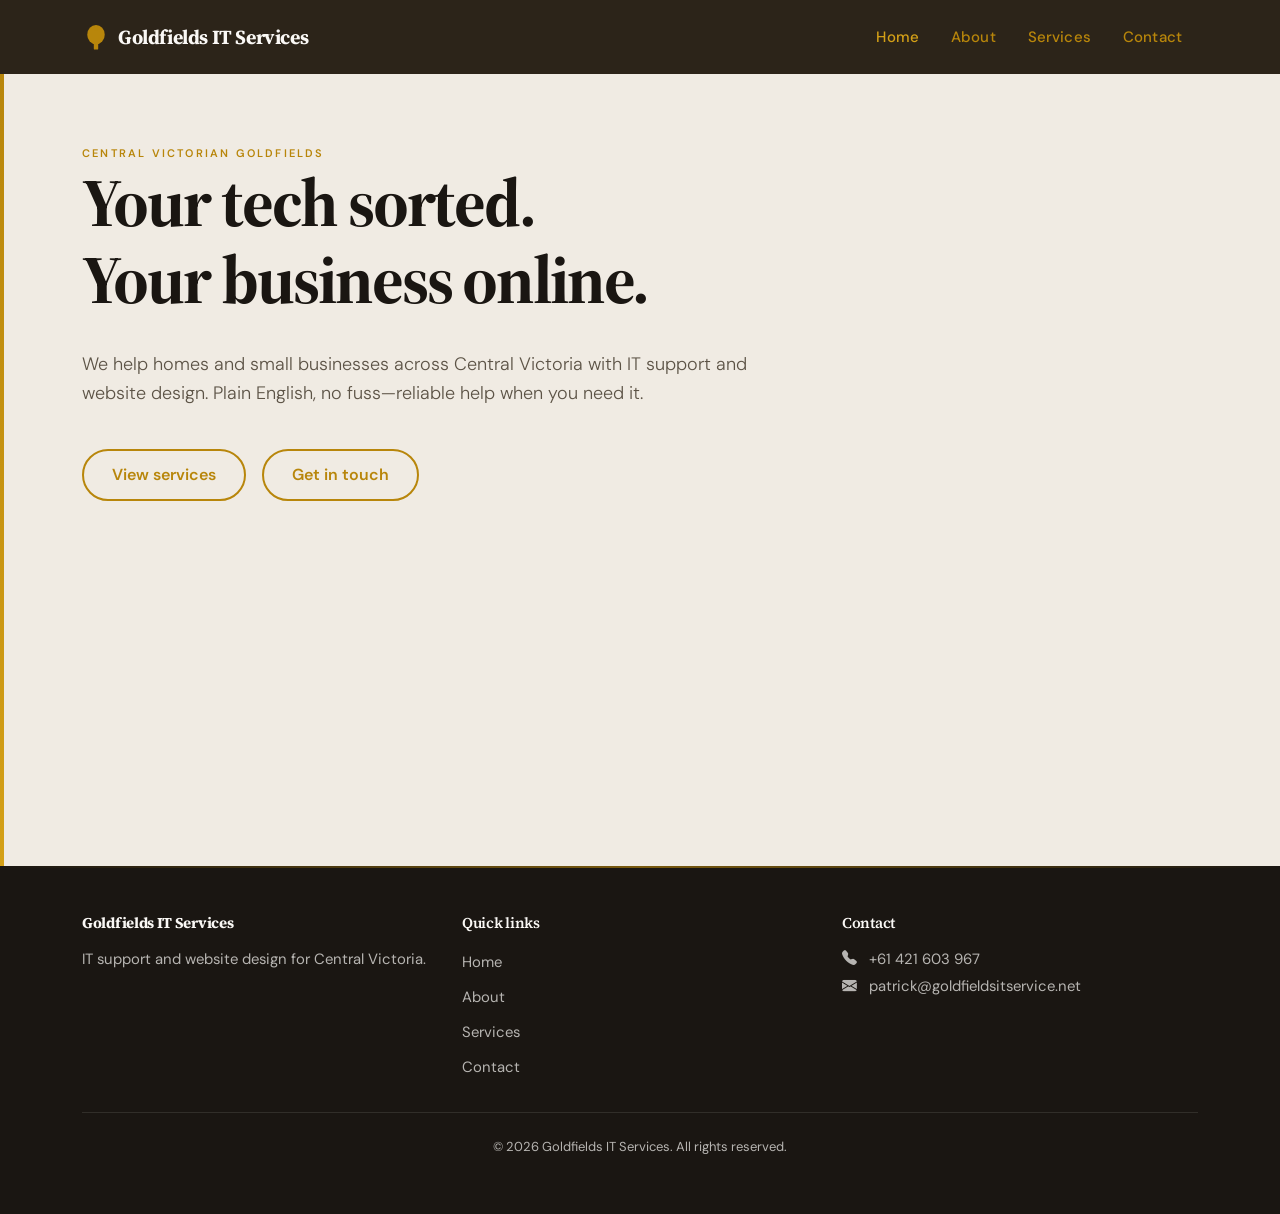
<file: index.html>
<!DOCTYPE html>
<html lang="en">
<head>
  <meta charset="UTF-8">
  <meta name="viewport" content="width=device-width, initial-scale=1.0">
  <title>Goldfields IT Services – IT Support & Website Design | Sandon & Central Goldfields</title>
  <meta name="description" content="IT support and website design for homes and small business in Sandon and the Central Goldfields. Reliable, jargon-free, local.">
  <link href="https://cdn.jsdelivr.net/npm/bootstrap@5.3.2/dist/css/bootstrap.min.css" rel="stylesheet">
  <link href="https://cdn.jsdelivr.net/npm/bootstrap-icons@1.11.1/font/bootstrap-icons.css" rel="stylesheet">
  <link href="css/theme.css" rel="stylesheet">
</head>
<body>
  <div id="navbar-placeholder"></div>
  <main>
    <section id="home" class="hero-editorial bg-light">
      <div class="container">
        <div class="hero-inner">
          <span class="hero-badge">Central Victorian Goldfields</span>
          <h1>Your tech sorted.</br>Your business online.</h1>
          <p class="lead">We help homes and small businesses across Central Victoria with IT support and website design. Plain English, no fuss—reliable help when you need it.</p>
          <div class="d-flex flex-wrap gap-3" id="hero-buttons">
            <a href="services.html" class="btn btn-primary">View services</a>
            <a href="contact.html" class="btn btn-outline-light">Get in touch</a>
          </div>
        </div>
      </div>
    </section>
  </main>
  <div id="footer-placeholder"></div>
  <script src="https://cdn.jsdelivr.net/npm/bootstrap@5.3.2/dist/js/bootstrap.bundle.min.js"></script>
  <script src="js/include.js"></script>
</body>
</html>
</file>
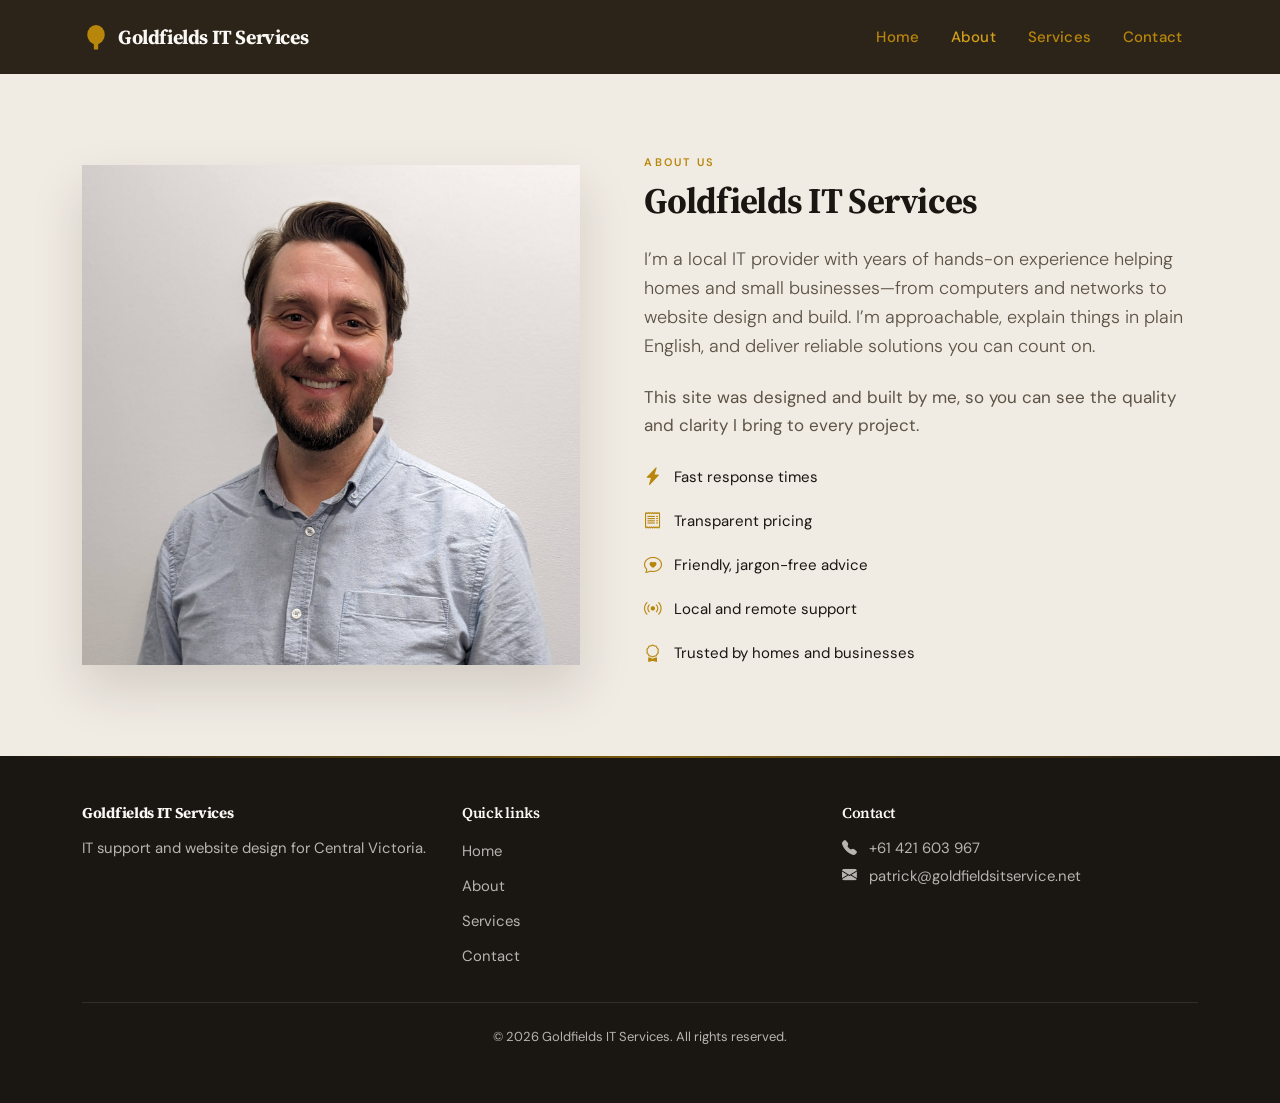
<file: about.html>
<!DOCTYPE html>
<html lang="en">
<head>
  <meta charset="UTF-8">
  <meta name="viewport" content="width=device-width, initial-scale=1.0">
  <title>About | Goldfields IT Services</title>
  <meta name="description" content="Meet the team behind Goldfields IT Services—local IT support and website design in Sandon and the Central Goldfields.">
  <link href="https://cdn.jsdelivr.net/npm/bootstrap@5.3.2/dist/css/bootstrap.min.css" rel="stylesheet">
  <link href="https://cdn.jsdelivr.net/npm/bootstrap-icons@1.11.1/font/bootstrap-icons.css" rel="stylesheet">
  <link href="css/theme.css" rel="stylesheet">
</head>
<body>
  <div id="navbar-placeholder"></div>

  <main>
    <section id="about" class="bg-light">
      <div class="container">
        <div class="about-layout">
          <div class="about-photo-wrap">
            <img src="images/about-photo.jpg" alt="Patrick – Goldfields IT Services" class="about-photo" width="400" height="500">
          </div>
          <div class="about-content">
            <p class="kicker">About us</p>
            <h2>Goldfields IT Services</h2>
            <p class="lead">I’m a local IT provider with years of hands-on experience helping homes and small businesses—from computers and networks to website design and build. I’m approachable, explain things in plain English, and deliver reliable solutions you can count on.</p>
            <p class="text-muted">This site was designed and built by me, so you can see the quality and clarity I bring to every project.</p>
            <ul class="traits">
              <li><i class="bi bi-lightning-charge-fill" aria-hidden="true"></i> Fast response times</li>
              <li><i class="bi bi-receipt" aria-hidden="true"></i> Transparent pricing</li>
              <li><i class="bi bi-chat-heart" aria-hidden="true"></i> Friendly, jargon-free advice</li>
              <li><i class="bi bi-broadcast" aria-hidden="true"></i> Local and remote support</li>
              <li><i class="bi bi-award" aria-hidden="true"></i> Trusted by homes and businesses</li>
            </ul>
          </div>
        </div>
      </div>
    </section>
  </main>

  <div id="footer-placeholder"></div>

  <script src="https://cdn.jsdelivr.net/npm/bootstrap@5.3.2/dist/js/bootstrap.bundle.min.js"></script>
  <script src="js/include.js"></script>
</body>
</html>
</file>
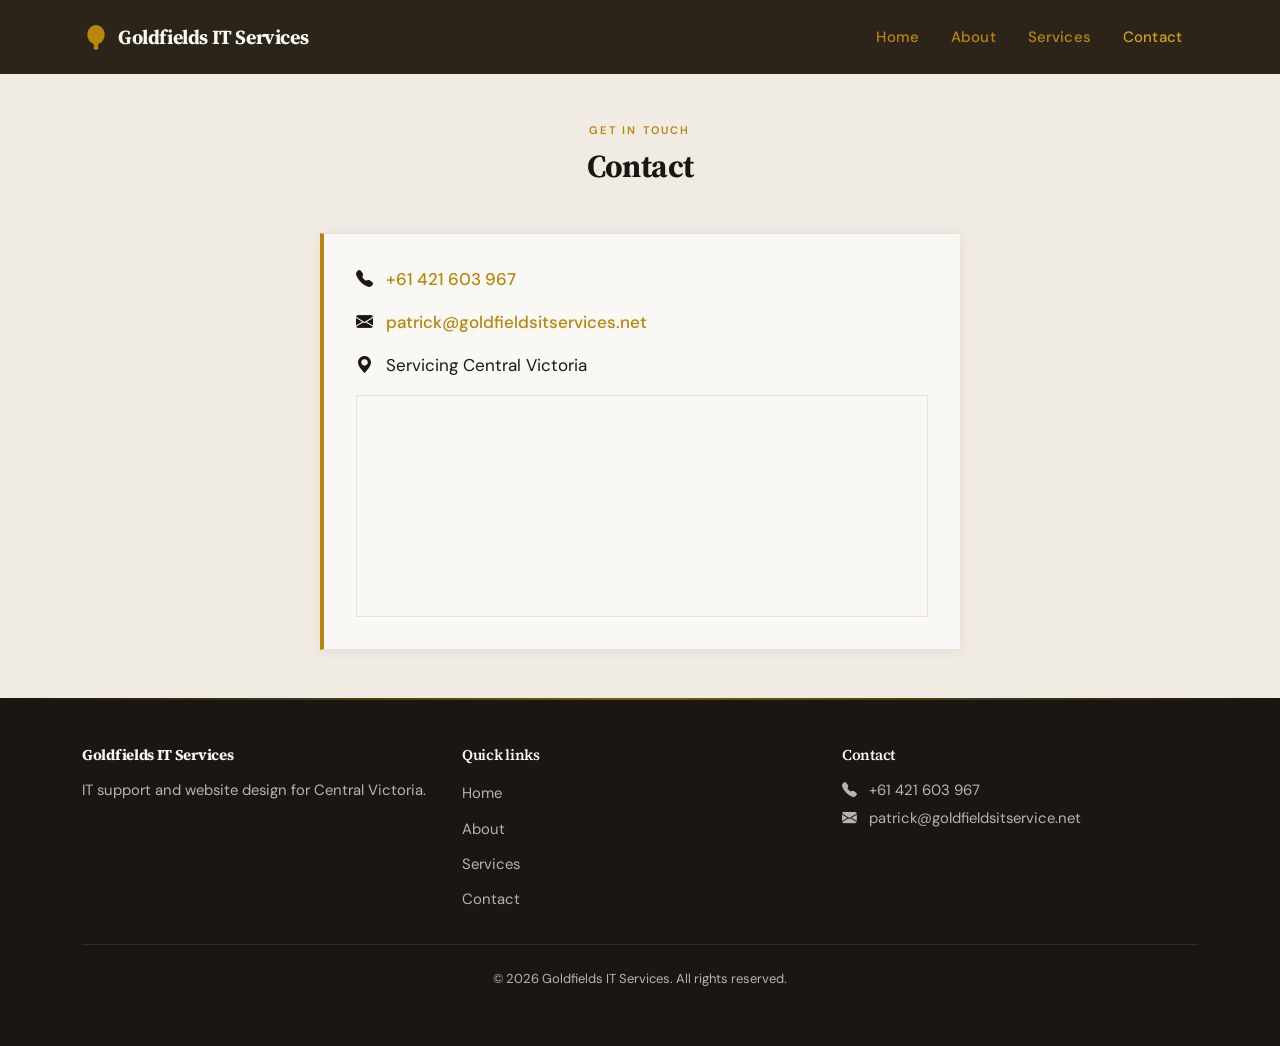
<file: contact.html>
<!DOCTYPE html>
<html lang="en">
<head>
  <meta charset="UTF-8">
  <meta name="viewport" content="width=device-width, initial-scale=1.0">
  <title>Contact | Goldfields IT Services</title>
  <meta name="description" content="Get in touch for IT support or website design. Sandon and Central Goldfields.">
  <link href="https://cdn.jsdelivr.net/npm/bootstrap@5.3.2/dist/css/bootstrap.min.css" rel="stylesheet">
  <link href="https://cdn.jsdelivr.net/npm/bootstrap-icons@1.11.1/font/bootstrap-icons.css" rel="stylesheet">
  <link href="css/theme.css" rel="stylesheet">
</head>
<body>
  <div id="navbar-placeholder"></div>

  <main>
    <section id="contact" class="bg-light py-5">
      <div class="container">
        <p class="kicker text-center">Get in touch</p>
        <h2 class="text-center mb-5">Contact</h2>
        <div class="row justify-content-center">
          <div class="col-lg-7">
            <div class="contact-card">
              <p><i class="bi bi-telephone-fill me-2" aria-hidden="true"></i> <a href="tel:+61421603967">+61 421 603 967</a></p>
              <p><i class="bi bi-envelope-fill me-2" aria-hidden="true"></i> <a href="mailto:patrick@goldfieldsitservices.net">patrick@goldfieldsitservices.net</a></p>
              <p class="mb-3"><i class="bi bi-geo-alt-fill me-2" aria-hidden="true"></i> Servicing Central Victoria</p>
              <div class="contact-map-wrap">
                <!-- To update: Google Maps → search your area → Share → Embed a map → copy the iframe src -->
                <iframe
                  src="https://www.google.com/maps/embed?pb=!1m18!1m12!1m3!1d5062620!2d143.74!3d-36.95!2m3!1f0!2f0!3f0!3m2!1i1024!2i768!4f13.1!3m3!1m2!1s0x6ad2f3b378cf2c3f%3A0x5045671028e69e6e!2sCentral%20Goldfields%20Victoria!5e0!3m2!1sen!2sau!4v1630000000000"
                  width="100%"
                  height="220"
                  style="border:0;"
                  allowfullscreen=""
                  loading="lazy"
                  referrerpolicy="no-referrer-when-downgrade"
                  title="Service area: Central Goldfields and Central Victoria"></iframe>
              </div>
            </div>
          </div>
        </div>
      </div>
    </section>
  </main>

  <div id="footer-placeholder"></div>

  <script src="https://cdn.jsdelivr.net/npm/bootstrap@5.3.2/dist/js/bootstrap.bundle.min.js"></script>
  <script src="js/include.js"></script>
</body>
</html>
</file>
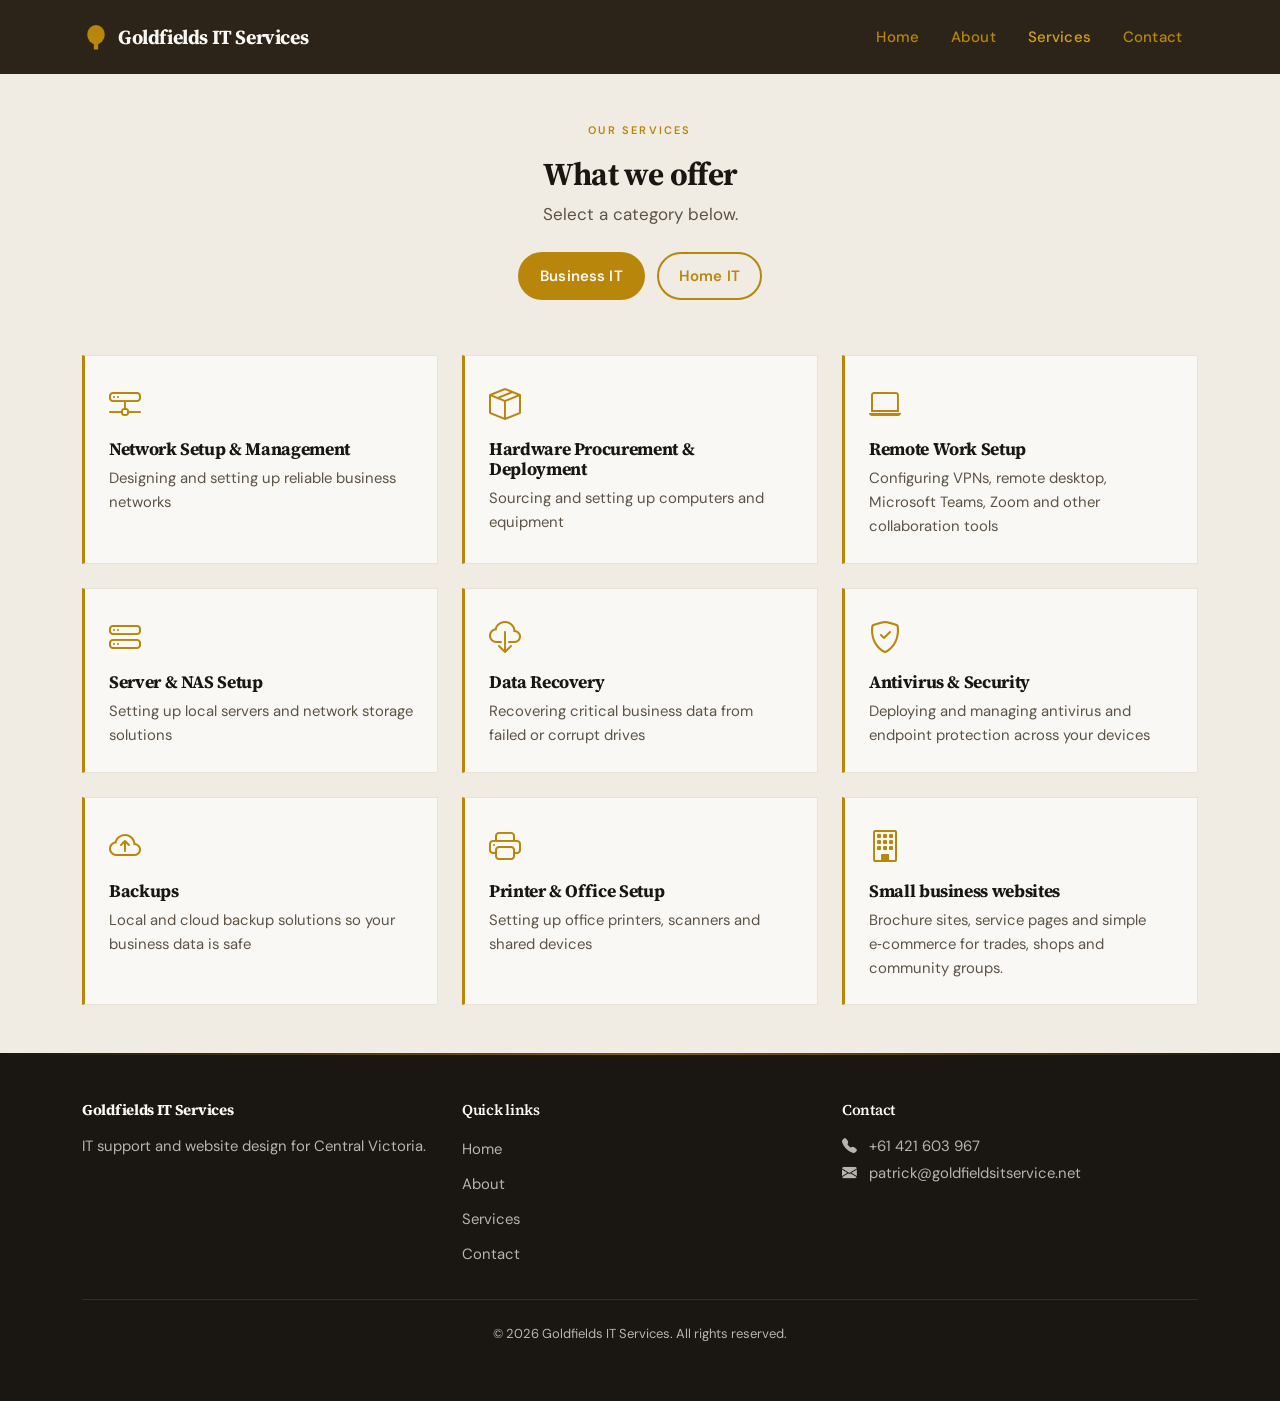
<file: services.html>
<!DOCTYPE html>
<html lang="en">
<head>
  <meta charset="UTF-8">
  <meta name="viewport" content="width=device-width, initial-scale=1.0">
  <title>Services | Goldfields IT Services</title>
  <meta name="description" content="Home IT, business IT and website design—full list of services from Goldfields IT Services.">
  <link href="https://cdn.jsdelivr.net/npm/bootstrap@5.3.2/dist/css/bootstrap.min.css" rel="stylesheet">
  <link href="https://cdn.jsdelivr.net/npm/bootstrap-icons@1.11.1/font/bootstrap-icons.css" rel="stylesheet">
  <link href="css/theme.css" rel="stylesheet">
</head>
<body>
  <div id="navbar-placeholder"></div>

  <main>
    <section id="services" class="bg-light py-5">
      <div class="container">
        <p class="kicker text-center">Our services</p>
        <h2 class="section-title text-center mb-2">What we offer</h2>
        <p class="text-center text-muted mb-4">Select a category below.</p>
        <ul class="nav nav-tabs justify-content-center mb-4" id="servicesTabs" role="tablist">
          <li class="nav-item" role="presentation">
            <button class="nav-link active fw-semibold" id="business-it-tab" data-bs-toggle="tab" data-bs-target="#business-it" type="button" role="tab" aria-controls="business-it" aria-selected="true">Business IT</button>
          </li>
          <li class="nav-item" role="presentation">
            <button class="nav-link fw-semibold" id="home-it-tab" data-bs-toggle="tab" data-bs-target="#home-it" type="button" role="tab" aria-controls="home-it" aria-selected="false">Home IT</button>
          </li>
        </ul>

        <div class="tab-content" id="servicesTabsContent">
          <div class="tab-pane fade" id="home-it" role="tabpanel" aria-labelledby="home-it-tab">
            <div class="row g-4">
              <div class="col-md-6 col-lg-4 col-xl-3">
                <div class="card h-100">
                  <div class="card-body p-4">
                    <i class="bi bi-wifi text-primary fs-2 mb-2 d-block"></i>
                    <h5 class="card-title">Network Setup</h5>
                    <p class="card-text text-muted small mb-0">Setting up routers, WiFi and mesh networks in your home</p>
                  </div>
                </div>
              </div>
              <div class="col-md-6 col-lg-4 col-xl-3">
                <div class="card h-100">
                  <div class="card-body p-4">
                    <i class="bi bi-cpu text-primary fs-2 mb-2 d-block"></i>
                    <h5 class="card-title">PC Setup & Custom Builds</h5>
                    <p class="card-text text-muted small mb-0">Getting new computers configured and ready to use, or speccing and building a custom PC—including gaming PCs—tailored to your needs.</p>
                  </div>
                </div>
              </div>
              <div class="col-md-6 col-lg-4 col-xl-3">
                <div class="card h-100">
                  <div class="card-body p-4">
                    <i class="bi bi-tools text-primary fs-2 mb-2 d-block"></i>
                    <h5 class="card-title">Computer Repair & Diagnostics</h5>
                    <p class="card-text text-muted small mb-0">Fixing hardware and software issues</p>
                  </div>
                </div>
              </div>
              <div class="col-md-6 col-lg-4 col-xl-3">
                <div class="card h-100">
                  <div class="card-body p-4">
                    <i class="bi bi-journal-bookmark text-primary fs-2 mb-2 d-block"></i>
                    <h5 class="card-title">Basic IT Training</h5>
                    <p class="card-text text-muted small mb-0">Hands on training for email, Office apps and safe browsing</p>
                  </div>
                </div>
              </div>
              <div class="col-md-6 col-lg-4 col-xl-3">
                <div class="card h-100">
                  <div class="card-body p-4">
                    <i class="bi bi-printer text-primary fs-2 mb-2 d-block"></i>
                    <h5 class="card-title">Printer & Peripheral Setup</h5>
                    <p class="card-text text-muted small mb-0">Getting your printers, monitors and accessories working</p>
                  </div>
                </div>
              </div>
              <div class="col-md-6 col-lg-4 col-xl-3">
                <div class="card h-100">
                  <div class="card-body p-4">
                    <i class="bi bi-cloud-download text-primary fs-2 mb-2 d-block"></i>
                    <h5 class="card-title">Data Recovery</h5>
                    <p class="card-text text-muted small mb-0">Recovering lost or deleted files from computers and drives</p>
                  </div>
                </div>
              </div>
              <div class="col-md-6 col-lg-4 col-xl-3">
                <div class="card h-100">
                  <div class="card-body p-4">
                    <i class="bi bi-house-gear text-primary fs-2 mb-2 d-block"></i>
                    <h5 class="card-title">Smart Home & IoT Setup</h5>
                    <p class="card-text text-muted small mb-0">Setting up smart TVs, streaming devices and home assistants on a secure network</p>
                  </div>
                </div>
              </div>
            </div>
          </div>

          <div class="tab-pane fade show active" id="business-it" role="tabpanel" aria-labelledby="business-it-tab">
            <div class="row g-4">
              <div class="col-md-6 col-lg-4">
                <div class="card h-100">
                  <div class="card-body p-4">
                    <i class="bi bi-hdd-network text-primary fs-2 mb-2 d-block"></i>
                    <h5 class="card-title">Network Setup & Management</h5>
                    <p class="card-text text-muted small mb-0">Designing and setting up reliable business networks</p>
                  </div>
                </div>
              </div>
              <div class="col-md-6 col-lg-4">
                <div class="card h-100">
                  <div class="card-body p-4">
                    <i class="bi bi-box-seam text-primary fs-2 mb-2 d-block"></i>
                    <h5 class="card-title">Hardware Procurement & Deployment</h5>
                    <p class="card-text text-muted small mb-0">Sourcing and setting up computers and equipment</p>
                  </div>
                </div>
              </div>
              <div class="col-md-6 col-lg-4">
                <div class="card h-100">
                  <div class="card-body p-4">
                    <i class="bi bi-laptop text-primary fs-2 mb-2 d-block"></i>
                    <h5 class="card-title">Remote Work Setup</h5>
                    <p class="card-text text-muted small mb-0">Configuring VPNs, remote desktop, Microsoft Teams, Zoom and other collaboration tools</p>
                  </div>
                </div>
              </div>
              <div class="col-md-6 col-lg-4">
                <div class="card h-100">
                  <div class="card-body p-4">
                    <i class="bi bi-hdd-stack text-primary fs-2 mb-2 d-block"></i>
                    <h5 class="card-title">Server & NAS Setup</h5>
                    <p class="card-text text-muted small mb-0">Setting up local servers and network storage solutions</p>
                  </div>
                </div>
              </div>
              <div class="col-md-6 col-lg-4">
                <div class="card h-100">
                  <div class="card-body p-4">
                    <i class="bi bi-cloud-download text-primary fs-2 mb-2 d-block"></i>
                    <h5 class="card-title">Data Recovery</h5>
                    <p class="card-text text-muted small mb-0">Recovering critical business data from failed or corrupt drives</p>
                  </div>
                </div>
              </div>
              <div class="col-md-6 col-lg-4">
                <div class="card h-100">
                  <div class="card-body p-4">
                    <i class="bi bi-shield-check text-primary fs-2 mb-2 d-block"></i>
                    <h5 class="card-title">Antivirus & Security</h5>
                    <p class="card-text text-muted small mb-0">Deploying and managing antivirus and endpoint protection across your devices</p>
                  </div>
                </div>
              </div>
              <div class="col-md-6 col-lg-4">
                <div class="card h-100">
                  <div class="card-body p-4">
                    <i class="bi bi-cloud-arrow-up text-primary fs-2 mb-2 d-block"></i>
                    <h5 class="card-title">Backups</h5>
                    <p class="card-text text-muted small mb-0">Local and cloud backup solutions so your business data is safe</p>
                  </div>
                </div>
              </div>
              <div class="col-md-6 col-lg-4">
                <div class="card h-100">
                  <div class="card-body p-4">
                    <i class="bi bi-printer text-primary fs-2 mb-2 d-block"></i>
                    <h5 class="card-title">Printer & Office Setup</h5>
                    <p class="card-text text-muted small mb-0">Setting up office printers, scanners and shared devices</p>
                  </div>
                </div>
              </div>
              <div class="col-md-6 col-lg-4">
                <div class="card h-100">
                  <div class="card-body p-4">
                    <i class="bi bi-building text-primary fs-2 mb-2 d-block"></i>
                    <h5 class="card-title">Small business websites</h5>
                    <p class="card-text text-muted small mb-0">Brochure sites, service pages and simple e‑commerce for trades, shops and community groups.</p>
                  </div>
                </div>
              </div>
            </div>
          </div>

        </div>
      </div>
    </section>
  </main>

  <div id="footer-placeholder"></div>

  <script src="https://cdn.jsdelivr.net/npm/bootstrap@5.3.2/dist/js/bootstrap.bundle.min.js"></script>
  <script src="js/include.js"></script>
</body>
</html>
</file>
<file: css/theme.css>
/* Goldfields IT Services — Full redesign
   Editorial, bold layout. Serif + sans. Forest green + brown. */

@import url('https://fonts.googleapis.com/css2?family=Source+Serif+4:ital,opsz,wght@0,9..50,400;0,9..50,600;0,9..50,700;1,9..50,400&family=DM+Sans:ital,opsz,wght@0,9..40,400;0,9..40,500;0,9..40,600;0,9..40,700;1,9..40,400&display=swap');

:root {
  --font-display: 'Source Serif 4', Georgia, serif;
  --font-body: 'DM Sans', -apple-system, sans-serif;

  --green: #1e4d32;
  --green-light: #2d6b44;
  --gold: #b8860b;
  --gold-light: #d4a017;
  --brown: #2c2419;
  --brown-light: #4a4035;
  --brown-warm: #352a1f;
  --cream: #faf8f5;
  --cream-dark: #f0ebe3;
  --ink: #1a1612;
  --ink-muted: #5c5346;

  --bs-body-font-family: var(--font-body);
  --bs-headings-font-family: var(--font-display);
  --bs-primary: var(--gold);
  --bs-body-color: var(--ink);
  --bs-body-bg: var(--cream);
  --bs-headings-color: var(--ink);
  --bs-border-color: #e8e2d9;
  --bs-border-radius: 0;
  --bs-link-color: var(--gold);
  --bs-link-hover-color: var(--gold-light);

  --nav-bg: var(--brown);
  --nav-text: var(--cream);
  --nav-link: var(--gold);
  --nav-link-hover: var(--gold-light);
  --accent: var(--gold);
  --accent-hover: var(--gold-light);
}

*,
*::before,
*::after {
  box-sizing: border-box;
}

body {
  font-family: var(--font-body);
  font-size: 1.0625rem;
  line-height: 1.6;
  color: var(--ink);
  background: var(--cream);
  padding-top: 0;
  margin: 0;
  -webkit-font-smoothing: antialiased;
}

h1, h2, h3, h4, h5, h6 {
  font-family: var(--font-display);
  font-weight: 700;
  letter-spacing: -0.02em;
  line-height: 1.15;
  color: var(--ink);
}

/* ========== NAV: matches hero (brown), gold nav items ========== */
.navbar {
  background: var(--nav-bg) !important;
  border-bottom: none;
  padding: 1rem 0 !important;
}

.navbar-brand {
  font-family: var(--font-display) !important;
  font-weight: 700 !important;
  font-size: 1.25rem !important;
  color: var(--cream) !important;
  letter-spacing: -0.02em;
}

.navbar-brand:hover {
  color: var(--gold-light) !important;
}

.navbar-brand-icon {
  color: var(--gold);
}

.navbar-brand:hover .navbar-brand-icon {
  color: var(--gold-light);
}

.navbar-brand-icon svg {
  color: inherit;
}

.nav-link {
  color: var(--nav-link) !important;
  font-weight: 500 !important;
  font-size: 0.9375rem !important;
  padding-inline: 1rem !important;
  letter-spacing: 0.01em;
}

.nav-link:hover,
.nav-link.active {
  color: var(--nav-link-hover) !important;
}

.navbar-toggler {
  border-color: rgba(250, 248, 245, 0.4);
}

.navbar-toggler-icon {
  background-image: url("data:image/svg+xml,%3csvg xmlns='http://www.w3.org/2000/svg' viewBox='0 0 30 30'%3e%3cpath stroke='%23d4a017' stroke-linecap='round' stroke-miterlimit='10' stroke-width='2' d='M4 7h22M4 15h22M4 23h22'/%3e%3c/svg%3e");
}

/* ========== HERO: aligns with about (cream, gold accents) ========== */
.hero-editorial {
  min-height: 88vh;
  display: flex;
  align-items: flex-start;
  padding-top: 4rem;
  padding-bottom: 1rem;
  background: var(--cream-dark);
  color: var(--ink);
  position: relative;
}

.hero-editorial::before {
  content: '';
  position: absolute;
  left: 0;
  top: 0;
  bottom: 0;
  width: 4px;
  background: linear-gradient(180deg, var(--gold) 0%, var(--gold-light) 100%);
  z-index: 1;
}

.hero-editorial .hero-inner {
  max-width: 42rem;
}

.hero-editorial .hero-badge {
  font-size: 0.6875rem;
  font-weight: 600;
  letter-spacing: 0.2em;
  text-transform: uppercase;
  color: var(--gold);
  margin-bottom: 2rem;
  position: relative;
  z-index: 1;
}

.hero-editorial h1 {
  font-family: var(--font-display);
  font-size: clamp(2.5rem, 7.5vw, 4.25rem);
  font-weight: 700;
  line-height: 1.12;
  letter-spacing: -0.03em;
  color: var(--ink);
  margin-bottom: 2rem;
  position: relative;
  z-index: 1;
}

.hero-editorial .lead {
  font-family: var(--font-body);
  font-size: 1.125rem;
  line-height: 1.65;
  color: var(--ink-muted);
  margin-bottom: 2.5rem;
  position: relative;
  z-index: 1;
}

.hero-editorial .hero-inner .btn {
  position: relative;
  z-index: 1;
}

.hero-editorial .btn {
  font-weight: 600;
  padding: 0.75rem 1.75rem;
  border-radius: 2rem;
  transition: transform 0.2s ease, box-shadow 0.2s ease, background 0.2s ease, color 0.2s ease, border-color 0.2s ease, opacity 0.2s ease;
}

.hero-editorial .btn.preview-inactive {
  opacity: 0.6;
}

.hero-editorial .btn.btn-primary.preview-inactive {
  background: transparent !important;
  color: var(--gold) !important;
  border-color: var(--gold) !important;
}

.hero-editorial .btn.preview-active,
.hero-editorial .btn:hover {
  background: var(--gold);
  color: var(--cream);
  border-color: var(--gold);
  box-shadow: 0 6px 20px rgba(44, 36, 25, 0.12);
}

.hero-editorial .btn-primary {
  background: transparent;
  border: 2px solid var(--gold);
  color: var(--gold);
}

.hero-editorial .btn-primary:hover,
.hero-editorial .btn-primary.preview-active {
  background: var(--gold);
  color: var(--cream);
  border-color: var(--gold);
}

.hero-editorial .btn-outline-light {
  border: 2px solid var(--gold);
  color: var(--gold);
  background: transparent;
}

.hero-editorial .btn-outline-light:hover {
  background: var(--gold);
  color: var(--cream);
  border-color: var(--gold);
}

/* ========== BANDS: full-width coloured sections ========== */
.band {
  padding: 5rem 0;
  width: 100%;
  position: relative;
}

.band--green {
  background: var(--green);
  color: var(--cream);
}

.band--green::before {
  content: '';
  position: absolute;
  top: 0;
  left: 0;
  right: 0;
  height: 3px;
  background: linear-gradient(90deg, transparent 0%, var(--gold) 50%, transparent 100%);
  opacity: 0.9;
}

.band--green .band-title,
.band--green h2 {
  color: var(--cream);
  font-family: var(--font-display);
}

.band--green p,
.band--green .text-muted {
  color: rgba(250, 248, 245, 0.9) !important;
}

.band--green .btn-outline-light {
  border: 2px solid var(--cream);
  color: var(--cream);
  background: transparent;
}

.band--green .btn-outline-light:hover {
  background: var(--cream);
  color: var(--gold);
}

.band--brown {
  background: var(--brown);
  color: var(--cream);
}

.band--brown h2,
.band--brown .band-title {
  color: var(--cream);
}

.band--brown p {
  color: rgba(250, 248, 245, 0.85);
}

.band-title {
  font-family: var(--font-display);
  font-size: clamp(1.75rem, 4vw, 2.5rem);
  font-weight: 700;
  margin-bottom: 0.75rem;
}

/* Optional: big typographic moment in band */
.band-eyebrow {
  font-family: var(--font-display);
  font-size: clamp(4rem, 12vw, 8rem);
  font-weight: 700;
  line-height: 0.9;
  color: rgba(250, 248, 245, 0.12);
  margin-bottom: -0.5rem;
  user-select: none;
}

/* ========== NUMBERED BLOCKS (services on home) ========== */
.service-list {
  list-style: none;
  padding: 0;
  margin: 0;
}

.service-list li {
  display: grid;
  grid-template-columns: 4rem 1fr auto;
  gap: 1.5rem;
  align-items: start;
  padding: 2rem 0;
  border-bottom: 1px solid var(--bs-border-color);
}

.service-list li:last-child {
  border-bottom: none;
}

.service-num {
  font-family: var(--font-display);
  font-size: 1.5rem;
  font-weight: 700;
  color: var(--gold);
  line-height: 1;
}

.service-list h3 {
  font-family: var(--font-display);
  font-size: 1.35rem;
  font-weight: 700;
  margin: 0 0 0.35rem 0;
}

.service-list p {
  font-size: 0.9375rem;
  color: var(--ink-muted);
  margin: 0;
  line-height: 1.5;
}

.service-list .link-arrow {
  font-weight: 600;
  font-size: 0.9375rem;
  color: var(--gold);
  text-decoration: none;
  align-self: center;
  display: inline-flex;
  align-items: center;
  transition: color 0.2s ease, gap 0.2s ease;
}

.service-list .link-arrow i {
  transition: transform 0.2s ease;
}

.service-list .link-arrow:hover {
  color: var(--gold-light);
}

.service-list .link-arrow:hover i {
  transform: translateX(4px);
}

@media (max-width: 767px) {
  .service-list li {
    grid-template-columns: 3rem 1fr;
    gap: 1rem;
  }
  .service-list .link-arrow {
    grid-column: 2;
  }
}

/* ========== EDITORIAL SECTION ========== */
.section-editorial {
  padding: 5rem 0;
  max-width: 48rem;
}

.section-editorial .kicker {
  font-size: 0.6875rem;
  font-weight: 600;
  letter-spacing: 0.2em;
  text-transform: uppercase;
  color: var(--gold);
  margin-bottom: 0.75rem;
}

.section-editorial h2 {
  font-family: var(--font-display);
  font-size: clamp(1.75rem, 4vw, 2.25rem);
  margin-bottom: 1.5rem;
}

/* ========== TWO-COLUMN FEATURE (web build block) ========== */
.split-feature {
  padding: 5rem 0;
}

.split-feature .container {
  display: grid;
  grid-template-columns: 1fr 1fr;
  gap: 4rem;
  align-items: center;
}

.split-feature__main {
  background: linear-gradient(180deg, var(--brown-warm) 0%, var(--brown) 100%);
  color: var(--cream);
  padding: 3.5rem;
  position: relative;
  overflow: hidden;
}

.split-feature__main::after {
  content: '';
  position: absolute;
  top: 0;
  right: 0;
  width: 40%;
  height: 100%;
  background: radial-gradient(ellipse at right top, rgba(184, 134, 11, 0.08) 0%, transparent 70%);
  pointer-events: none;
}

.split-feature__main .kicker {
  color: rgba(250, 248, 245, 0.7);
}

.split-feature__main h2 {
  color: var(--cream);
  margin-bottom: 1rem;
}

.split-feature__main p {
  color: rgba(250, 248, 245, 0.88);
  margin-bottom: 1.5rem;
}

.split-feature__main .btn-outline-light {
  border: 2px solid var(--cream);
  color: var(--cream);
  background: transparent;
  border-radius: 0;
}

.split-feature__main .btn-outline-light:hover {
  background: var(--cream);
  color: var(--brown);
}

.split-feature__side p {
  font-size: 1rem;
  color: var(--ink-muted);
  margin-bottom: 1.5rem;
}

@media (max-width: 991px) {
  .split-feature .container {
    grid-template-columns: 1fr;
  }
  .split-feature__main {
    order: 1;
  }
  .split-feature__side {
    order: 2;
  }
}

.band--brown .btn-outline-light {
  border: 2px solid rgba(250, 248, 245, 0.7);
  color: var(--cream);
  background: transparent;
}

.band--brown .btn-outline-light:hover {
  background: var(--cream);
  color: var(--brown);
}

.band .btn-outline-light,
.split-feature .btn {
  transition: transform 0.2s ease, box-shadow 0.2s ease;
}

.band .btn-outline-light:hover,
.split-feature .btn:hover {
  transform: translateY(-2px);
  box-shadow: 0 6px 20px rgba(0, 0, 0, 0.15);
}

/* ========== CARDS (services page) ========== */
.card {
  border: 1px solid var(--bs-border-color);
  border-left: 3px solid transparent;
  border-radius: 0;
  box-shadow: none;
  transition: border-color 0.2s, box-shadow 0.2s, transform 0.2s ease;
}

.card:hover {
  border-color: var(--bs-border-color);
  border-left-color: var(--gold);
  box-shadow: 0 8px 28px rgba(44, 36, 25, 0.1);
  transform: translateY(-2px);
}

.card-title {
  font-family: var(--font-display);
  font-weight: 700;
  font-size: 1.1rem;
}

.text-primary {
  color: var(--gold) !important;
}

/* ========== SERVICES TABS ========== */
#services .nav-tabs {
  border: none;
  gap: 0.75rem;
  flex-wrap: wrap;
  justify-content: center;
}

#services .nav-tabs .nav-link {
  color: var(--gold) !important;
  background: transparent !important;
  border: 2px solid var(--gold) !important;
  border-radius: 2rem !important;
  padding: 0.625rem 1.25rem !important;
  font-weight: 600 !important;
  font-size: 0.9375rem !important;
  transition: color 0.2s ease, background 0.2s ease, border-color 0.2s ease, opacity 0.2s ease, box-shadow 0.2s ease;
}

#services .nav-tabs .nav-link:hover {
  color: var(--cream) !important;
  background: var(--gold) !important;
  border-color: var(--gold) !important;
}

#services .nav-tabs .nav-link.active {
  color: var(--cream) !important;
  background: var(--gold) !important;
  border: 2px solid transparent !important;
}

#services .nav-tabs .nav-link.active.preview-inactive {
  color: var(--gold) !important;
  background: transparent !important;
  border: 2px solid var(--gold) !important;
  opacity: 0.6;
}

#services .nav-tabs .nav-link.preview-active {
  color: var(--cream) !important;
  background: var(--gold) !important;
  border: 2px solid transparent !important;
  box-shadow: 0 6px 20px rgba(44, 36, 25, 0.12);
}

#services .tab-content {
  padding-top: 2rem;
}

/* Service cards: visible border */
#services .card {
  border: 1px solid var(--bs-border-color);
  border-left: 3px solid var(--gold);
}

#services .card:hover {
  border-color: var(--bs-border-color);
  border-left-color: var(--gold-light);
}

/* ========== ABOUT: photo + text ========== */
.about-layout {
  display: grid;
  grid-template-columns: 0.9fr 1fr;
  gap: 4rem;
  align-items: center;
  padding: 5rem 0;
}

.about-photo-wrap {
  max-width: 100%;
}

.about-photo {
  width: 100%;
  aspect-ratio: 4/5;
  object-fit: cover;
  object-position: 50% -25px;
  border: none;
  box-shadow: 0 24px 48px rgba(44, 36, 25, 0.15);
}

.about-content .kicker {
  font-size: 0.6875rem;
  font-weight: 600;
  letter-spacing: 0.2em;
  text-transform: uppercase;
  color: var(--gold);
  margin-bottom: 0.5rem;
}

.about-content h2 {
  font-family: var(--font-display);
  font-size: clamp(1.75rem, 4vw, 2.25rem);
  margin-bottom: 1.5rem;
}

.about-content .lead {
  font-size: 1.125rem;
  color: var(--ink-muted);
  margin-bottom: 1.5rem;
}

.about-content .traits {
  list-style: none;
  padding: 0;
  margin: 0;
}

.about-content .traits li {
  display: flex;
  align-items: center;
  gap: 0.75rem;
  padding: 0.5rem 0;
  font-size: 0.9375rem;
}

.about-content .traits i {
  color: var(--gold);
  font-size: 1.1rem;
}

@media (max-width: 991px) {
  .about-layout {
    grid-template-columns: 1fr;
  }
  .about-photo {
    aspect-ratio: 1;
    max-width: 320px;
    margin: 0 auto;
    display: block;
  }
}

/* ========== CONTACT ========== */
.contact-band {
  background: var(--brown);
  color: var(--cream);
  padding: 5rem 0;
}

.contact-band .kicker {
  font-size: 0.6875rem;
  font-weight: 600;
  letter-spacing: 0.2em;
  text-transform: uppercase;
  color: rgba(250, 248, 245, 0.6);
  margin-bottom: 0.5rem;
}

.contact-band h2 {
  font-family: var(--font-display);
  color: var(--cream);
  margin-bottom: 2rem;
}

.contact-band .contact-card {
  background: rgba(250, 248, 245, 0.06);
  border: 1px solid rgba(250, 248, 245, 0.15);
  padding: 2rem;
}

.contact-band .contact-card a {
  color: var(--cream);
  text-decoration: none;
  font-weight: 500;
}

.contact-band .contact-card a:hover {
  color: var(--cream);
  text-decoration: underline;
}

.contact-band .contact-card p {
  margin-bottom: 1rem;
  color: rgba(250, 248, 245, 0.9);
}

.contact-band .contact-card p:last-child {
  margin-bottom: 0;
}

/* Contact on light background (bg-light) */
#contact.bg-light .kicker {
  font-size: 0.6875rem;
  font-weight: 600;
  letter-spacing: 0.2em;
  text-transform: uppercase;
  color: var(--gold);
  margin-bottom: 0.5rem;
}

#contact.bg-light h2 {
  font-family: var(--font-display);
  color: var(--ink);
  margin-bottom: 2rem;
}

#contact.bg-light .contact-card {
  background: var(--cream);
  border: 1px solid var(--bs-border-color);
  border-left: 4px solid var(--gold);
  padding: 2rem;
  box-shadow: 0 2px 12px rgba(44, 36, 25, 0.06);
}

#contact.bg-light .contact-card a {
  color: var(--gold);
  text-decoration: none;
  font-weight: 500;
}

#contact.bg-light .contact-card a:hover {
  color: var(--gold-light);
  text-decoration: underline;
}

#contact.bg-light .contact-card p {
  margin-bottom: 1rem;
  color: var(--ink);
}

#contact.bg-light .contact-card p:last-child {
  margin-bottom: 0;
}

#contact.bg-light .contact-map-wrap {
  margin-top: 0.5rem;
  border-radius: 0;
  overflow: hidden;
  border: 1px solid var(--bs-border-color);
}

#contact.bg-light .contact-map-wrap iframe {
  display: block;
  vertical-align: middle;
}

/* ========== BUTTONS ========== */
.btn-primary {
  background: var(--gold);
  border: none;
  border-radius: 0;
  font-weight: 600;
}

.btn-primary:hover {
  background: var(--gold-light);
}

/* ========== FOOTER ========== */
.footer-dark {
  background: var(--ink);
  color: var(--cream);
  padding: 3rem 0 2rem;
  position: relative;
}

.footer-dark::before {
  content: '';
  position: absolute;
  top: 0;
  left: 0;
  right: 0;
  height: 2px;
  background: linear-gradient(90deg, transparent 0%, var(--gold) 50%, transparent 100%);
  opacity: 0.6;
}

.footer-dark a.text-secondary:hover {
  color: var(--gold-light) !important;
}

.footer-dark h5,
.footer-dark h6 {
  font-family: var(--font-display);
  font-size: 0.9375rem;
  font-weight: 700;
  color: var(--cream);
  margin-bottom: 1rem;
}

.footer-dark .text-secondary {
  color: rgba(250, 248, 245, 0.7) !important;
}

.footer-dark a.text-secondary {
  text-decoration: none;
}

.footer-dark a.text-secondary:hover {
  color: var(--cream) !important;
}

.footer-bottom {
  border-top: 1px solid rgba(250, 248, 245, 0.1);
  padding: 1.5rem 0;
  margin-top: 2rem;
}

.footer-bottom .text-secondary {
  font-size: 0.8125rem;
}

/* ========== UTILITIES ========== */
.text-muted {
  color: var(--ink-muted) !important;
}

.bg-light {
  background: var(--cream-dark) !important;
}

.bg-white {
  background: var(--cream) !important;
}

.shadow-sm {
  box-shadow: none !important;
}

/* Section labels on white (services, about) */
.section-label,
.kicker {
  font-size: 0.6875rem;
  font-weight: 600;
  letter-spacing: 0.2em;
  text-transform: uppercase;
  color: var(--gold);
}

.section-title {
  font-family: var(--font-display);
  font-size: clamp(1.5rem, 4vw, 2rem);
  font-weight: 700;
}
</file>
